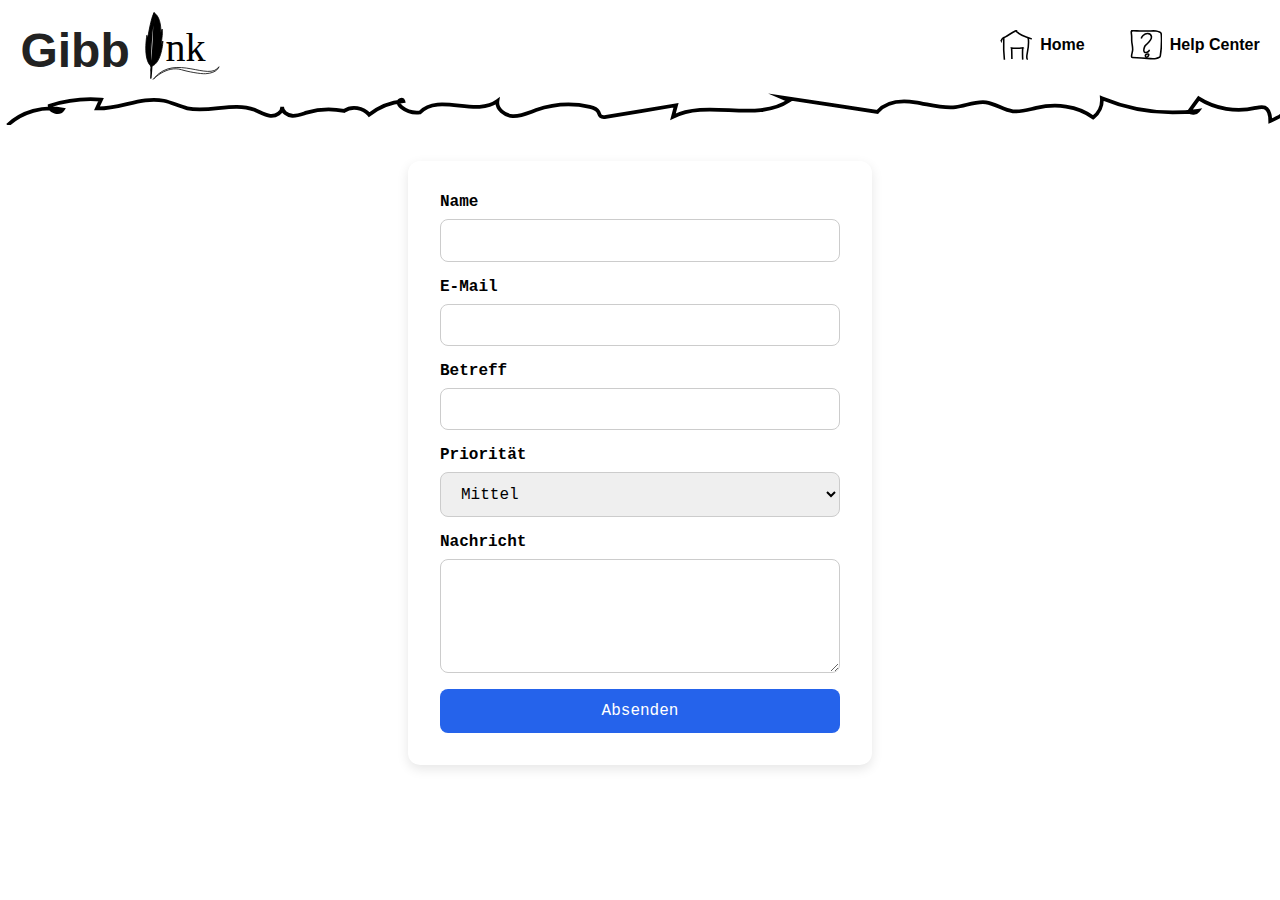
<file: helpCenter.html>
<!DOCTYPE html>
<html lang="en">
<head>
    <meta charset="UTF-8">
    <meta name="viewport" content="width=device-width, initial-scale=1.0">
    <title>Help Center</title>
    <link rel="stylesheet" href="helpCenterS.css">
</head>
<body>
    <header>
        <div class="header">
            <div class="logoContainer">
                <span class="gibbText">Gibb</span>
                <span class="inkLogo">
                    <svg xmlns="http://www.w3.org/2000/svg" viewBox="0 0 1200 900">  <style>    .st0{fill:#080808;stroke:#000;stroke-width:9;stroke-miterlimit:10;}    .st1{fill:#fff;stroke:#000;stroke-width:9;stroke-miterlimit:10;}    .st2{stroke:#000;stroke-width:9;stroke-miterlimit:10;}    .st4{font-family:'SourceSansPro-Regular';}    .st5{font-size:450px;}  </style>  <path class="st0" d="M277.62,761.2c235.02-271.04,611.25,46.16,723.05-122.88c0,0-13.71,69.4-149.59,78.5    c-56.93,3.81-206.05-24.32-271.66-44.8C382.84,610.66,203.88,846.24,277.62,761.2z"/>      <g>    <g>      <g>        <path class="st2" d="M271.71,32.9c82.57,43,76.05,216.6,76.05,216.6l13.71-35.38c0,0,3.56,19.25,3.56,39.04          c0,26.71-13.87,128.57-13.87,128.57s9.12-19.06,19.52-32.91c0,0-12.17,249.34-128.79,285.2"/>        <path class="st2" d="M237.68,634.03c-96.7-81.24-47.69-349.81-47.69-349.81l8.72,34.81c0,0,39.68-249.21,73-286.12"/>      </g>    </g>  </g>  <path class="st1" d="M262.17,90.9c-45.21,431.05-32.9,463.94-26.03,537.26C246.94,743.21,293.62-208.9,262.17,90.9z"/>  <path class="st1" d="M240.8,637.87c-18.34,106.72,3.52-10.28-6.14,125.49C232.9,788.04,252.52,569.66,240.8,637.87z"/>    <text transform="matrix(1 0 0 1 399.0278 575.6895)" class="st4 st5">nk</text></svg>
                </span>
            </div>
            <nav class="headerLinks">
                <div class="navLink">
                    <a href="/index.html" class="headerLink">
                        <svg version="1.1" id="Ebene_1" xmlns="http://www.w3.org/2000/svg" xmlns:xlink="http://www.w3.org/1999/xlink" x="0px" y="0px"	 viewBox="0 0 183.5 169" style="enable-background:new 0 0 183.5 169;" xml:space="preserve"><style type="text/css">	.st0{fill:#FFFFFF;stroke:#000000;stroke-miterlimit:10;}</style><path class="st0" d="M87.12,6.43c0.44-0.38,0.88-0.75,1.33-1.13c-21.29,9.15-39.06,24.97-59.79,35.32	c-4.04,2.02-8.23,3.85-11.8,6.62C11.64,51.29,7.99,57.3,6.8,63.79c-0.78-0.99-1.95-2.09-3.11-1.61"/><path class="st0" d="M90.56,6.71c7.52,2.96,12.96,9.46,19.24,14.54c19,15.36,45.27,17.52,67.3,28.1c1.79,0.86,3.57,1.79,5.12,3.03"	/><path class="st0" d="M22.83,46.25c-1.11,2.51-1.25,5.34-1.36,8.08c-1.49,38.73-0.22,77.57,3.8,116.12"/><path class="st0" d="M161.36,43.52c5.9,29.88,1,60.78-5.19,90.6c-1.84,8.86-3.8,18.04-1.85,26.88c0.69,3.13,1.83,6.54,0.37,9.4"/><path class="st0" d="M68.24,166.27c-0.27-14.99-0.54-29.98-0.82-44.97c-0.11-6.07-0.23-12.18-1.56-18.1	c21.82,2.07,43.9,1.5,65.59-1.69c-0.49-0.55-1.19,0.45-1.24,1.18c-1.4,22.35-1.33,44.78,0.18,67.12"/></svg>
                        Home
                    </a>
                </div>
                <div class="navLink">
                    <a href="/helpCenter.html" class="headerLink">
                        <svg version="1.1" id="Ebene_1" xmlns="http://www.w3.org/2000/svg" xmlns:xlink="http://www.w3.org/1999/xlink" x="0px" y="0px"	 viewBox="0 0 183.5 169" style="enable-background:new 0 0 183.5 169;" xml:space="preserve"><style type="text/css">	.st0{fill:#FFFFFF;stroke:#000000;stroke-miterlimit:10;}</style><path class="st0" d="M7.36,8.97c-0.74,6.59,0.81,13.19,1.57,19.78c1.35,11.74,0.17,23.64,1.01,35.42c1.3,18.3,7.45,36.48,4.84,54.64	c-1.67,11.63-6.91,22.94-5.67,34.62c0.12,1.09,0.32,2.24,1.08,3.04c0.93,0.98,2.42,1.13,3.77,1.22c34.2,2.2,68.41,4.41,102.61,6.61	c10.97,0.71,22.12,1.4,32.82-1.09c5.65-1.32,11.06-3.5,16.44-5.67c2.27-0.92,4.65-1.92,6.12-3.88c1.29-1.73,1.68-3.96,2.01-6.09	c6.16-39.45,8.08-79.55,5.73-119.41c-0.26-4.35-0.69-9.03-3.52-12.35c-1.88-2.2-4.58-3.51-7.25-4.61	c-6.43-2.65-13.2-4.46-20.09-5.39c-11.82-1.59-23.82-0.57-35.73-0.08c-18.65,0.76-37.32,0.2-55.97-0.35	C44.8,5,32.46,4.63,20.13,4.27c-3.01-0.09-6.18-0.15-8.86,1.23S6.67,10.22,7.36,8.97z"/><path class="st0" d="M64.5,48.46c1.89-6.32,5.76-11.92,10.43-16.58c7.09-7.07,16.67-12.29,26.68-11.89	c10.01,0.4,20.01,7.61,21.46,17.52c1.06,7.29-2.39,14.47-6.41,20.64c-4.95,7.6-10.93,14.53-17.71,20.54	c-4.71,4.17-9.89,8-13.28,13.31c-3.43,5.38-4.71,11.82-5.93,18.09c-1.14,5.89-1.87,13.03,2.72,16.9c4.29,3.61,10.79,2.17,15.98,0.04	c3-1.23,5.98-2.66,8.35-4.87c2.37-2.21,4.06-5.33,3.9-8.57"/><path class="st0" d="M88.1,147.84c-0.42-2.12,0.4-4.36,1.83-5.98c1.43-1.62,3.4-2.68,5.44-3.39c1.92-0.67,3.94-1.05,5.97-1.13	c2.07-0.08,4.42,0.29,5.64,1.98c1.38,1.92,0.67,4.6-0.38,6.72c-1.07,2.17-2.43,4.19-4.03,6c-2.34,2.63-5.68,4.93-9.14,4.29	C89.81,155.65,88.81,151.38,88.1,147.84z"/></svg>
                        Help Center
                    </a>
                </div>
            </nav>
        </div>
        <svg version="1.1" id="Ebene_1" xmlns="http://www.w3.org/2000/svg" xmlns:xlink="http://www.w3.org/1999/xlink" x="0px" y="0px"	 viewBox="0 0 5442.52 150" style="enable-background:new 0 0 5442.52 150;" xml:space="preserve"><style type="text/css">	.st0{fill:#FFFFFF;stroke:#000000;stroke-miterlimit:10;}	.st1{fill:#FFFFFF;stroke:#000000;stroke-width:16;stroke-miterlimit:10;}</style><path class="st1" d="M31.99,150c61.58-57.66,151.67-83.26,234.37-66.62c-14.67,20.25-53.78,8.68-55.07-16.29	C281.4,44,356.13,35.01,429.71,40.82c-5.81,12.48-11.62,24.96-17.43,37.45c96.15,3.92,190.75-52.44,284.89-32.45	c34.19,7.26,65.67,24.29,99.75,32.06c93.69,21.36,196.4-28.9,285.7,6.57c22.32,8.87,43.19,22.96,67.09,25.31	c23.9,2.35,52.28-14.13,50.34-38.07c-0.12,21,21.87,36.4,42.82,37.84c20.95,1.43,41.13-6.92,61.18-13.16	c51.33-15.98,106.77-18.57,159.37-7.46c32.62-22.08,81.68-14.69,106.34,16.02c41.55-32.95,92.88-53.41,145.7-58.09	c-2.18-9-17.91-5.51-19.65,3.59c-1.75,9.09,5.22,17.48,12.42,23.29c20.89,16.85,48.42,25.22,77.75,21.76	c79.14-83.45,237.01,19.42,329.82-48.51c-5.17,33.97,31.02,62.17,65.34,63.93c34.32,1.75,66.7-13.99,99.09-25.46	c72.74-25.75,152.72-30.67,228.07-14.02c14.41,3.19,30.28,8.4,36.94,21.57c3.12,6.18,4.01,13.8,9.18,18.4	c6.02,5.36,15.19,4.36,23.15,3.03c99.32-16.53,198.64-33.05,297.96-49.58c-4.32,16.3-8.64,32.61-12.95,48.91	c151.13-75.91,354.59,26.14,494.47-68.92c-10.21-4.44-20.43-8.88-30.64-13.31c135.16,20.5,270.33,41,405.49,61.5	c37.53-44.07,103.78-49.43,161.02-40.79s114.27,27.88,171.68,20.48c43.46-5.6,85.72-26.39,129.14-20.48	c39.99,5.44,74.42,32.93,114.42,38.27c33.41,4.46,66.58-6.97,99.46-14.4c82.39-18.6,174.65-10.22,242.06,40.67	c24.96-18.73,39.43-50.61,37.1-81.73c128.39,53.08,270.86,71.67,408.57,53.32c-8.68,11.1-27.15,12.59-37.5,3.03	c13.56-18.61,27.11-37.22,40.67-55.83c70.95,45.21,160.46,60.24,242.29,40.7c12.82-3.06,26.65-6.87,38.76-1.69	c20.07,8.57,23.21,35.21,23.35,57.03c15.79-6.6,31.57-13.19,46.02-23.23"/></svg>
    </header>

    <main>
        <div class="helpCenterTitle">

        </div>

        <div class="helpCenterForm" onsubmit="alert('Danke für Ihre Rückmeldung!'); return false;">
            <form action="#" method="post" class="help-center-form">

                <label for="name">Name</label>
                <input type="text" id="name" name="name" required>

                <label for="email">E-Mail</label>
                <input type="email" id="email" name="email" required>

                <label for="subject">Betreff</label>
                <input type="text" id="subject" name="subject" required>

                <label for="priority">Priorität</label>
                <select id="priority" name="priority" required>
                    <option value="low">Niedrig</option>
                    <option value="medium" selected>Mittel</option>
                    <option value="high">Hoch</option>
                    <option value="urgent">Dringend</option>
                    <option value="simon">Ich bin Simon</option>
                </select>
              
                <label for="message">Nachricht</label>
                <textarea id="message" name="message" rows="5" required></textarea>
              
                <button type="submit">Absenden</button>
            </form>
        </div>
    </main>
</body>
</html>
</file>
<file: helpCenterS.css>
* {
    margin: 0;
    padding: 0;
}

.logoContainer {
    display: flex;
    align-items: center;
    margin-left: 1.275rem;
    margin-top: 0.625rem;
}

.gibbText {
    font-size: 3rem;
    font-family: "Circular" ,sans-serif;
    font-weight: bold;
    color: #222;
}

.inkLogo svg {
    height: 5rem;
    width: auto;
    vertical-align: middle;
}

.header {
    display: flex;
    justify-content: space-between;
}

.headerLinks {
    display: flex;
    margin: auto 0;
    margin-right: 1.275rem;
    font-family: "Circular" ,sans-serif;
    column-gap: 45px;
}

.headerLinks a {
    text-decoration: none;
    color: black;
    font-weight: 600;
}

.navLink a {
    display: flex;
    align-items: center;
    gap: 0.5125rem;
}

.navLink svg {
    width: 2rem;
    height: auto;
}

main {
  display: flex;
  justify-content: center;
  align-items: flex-start;
  padding: 2rem;
}

.helpCenterForm {
  background: #fff;
  padding: 2rem;
  border-radius: 12px;
  box-shadow: 0 4px 12px rgba(0,0,0,0.1);
  max-width: 400px;
  width: 100%;
}

.help-center-form {
  display: flex;
  flex-direction: column;
  gap: 1rem;
}

.help-center-form,
.help-center-form input,
.help-center-form textarea,
.help-center-form select,
.help-center-form label,
.help-center-form button {
  font-family: "Fira Code", "Consolas", "Courier New", monospace;
}

.help-center-form input,
.help-center-form textarea,
.help-center-form select {
  padding: 0.7rem 1rem;
  border: 1px solid #ccc;
  border-radius: 8px;
  font-size: 1rem;
  outline: none;
  transition: border 0.2s ease;
}

.help-center-form input:focus,
.help-center-form textarea:focus,
.help-center-form select:focus {
  border-color: #2563eb;
}

.help-center-form label {
  font-weight: bold;
  margin-bottom: -0.5rem;
}

.help-center-form button {
  background: #2563eb;
  color: white;
  padding: 0.8rem 1rem;
  border: none;
  border-radius: 8px;
  font-size: 1rem;
  cursor: pointer;
  transition: background 0.2s ease;
}

.help-center-form button:hover {
  background: #1e40af;
}

#priority option[value="low"] {
  background-color: #d1fae5;
  color: #065f46;
}

#priority option[value="medium"] {
  background-color: #fef3c7;
  color: #92400e;
}

#priority option[value="high"] {
  background-color: #fee2e2;
  color: #991b1b;
}

#priority option[value="urgent"] {
  background-color: #fecaca;
  color: #7f1d1d;
}

#priority option[value="simon"] {
  background-color: #ffa3a3;
  color: #550909;
}
</file>
